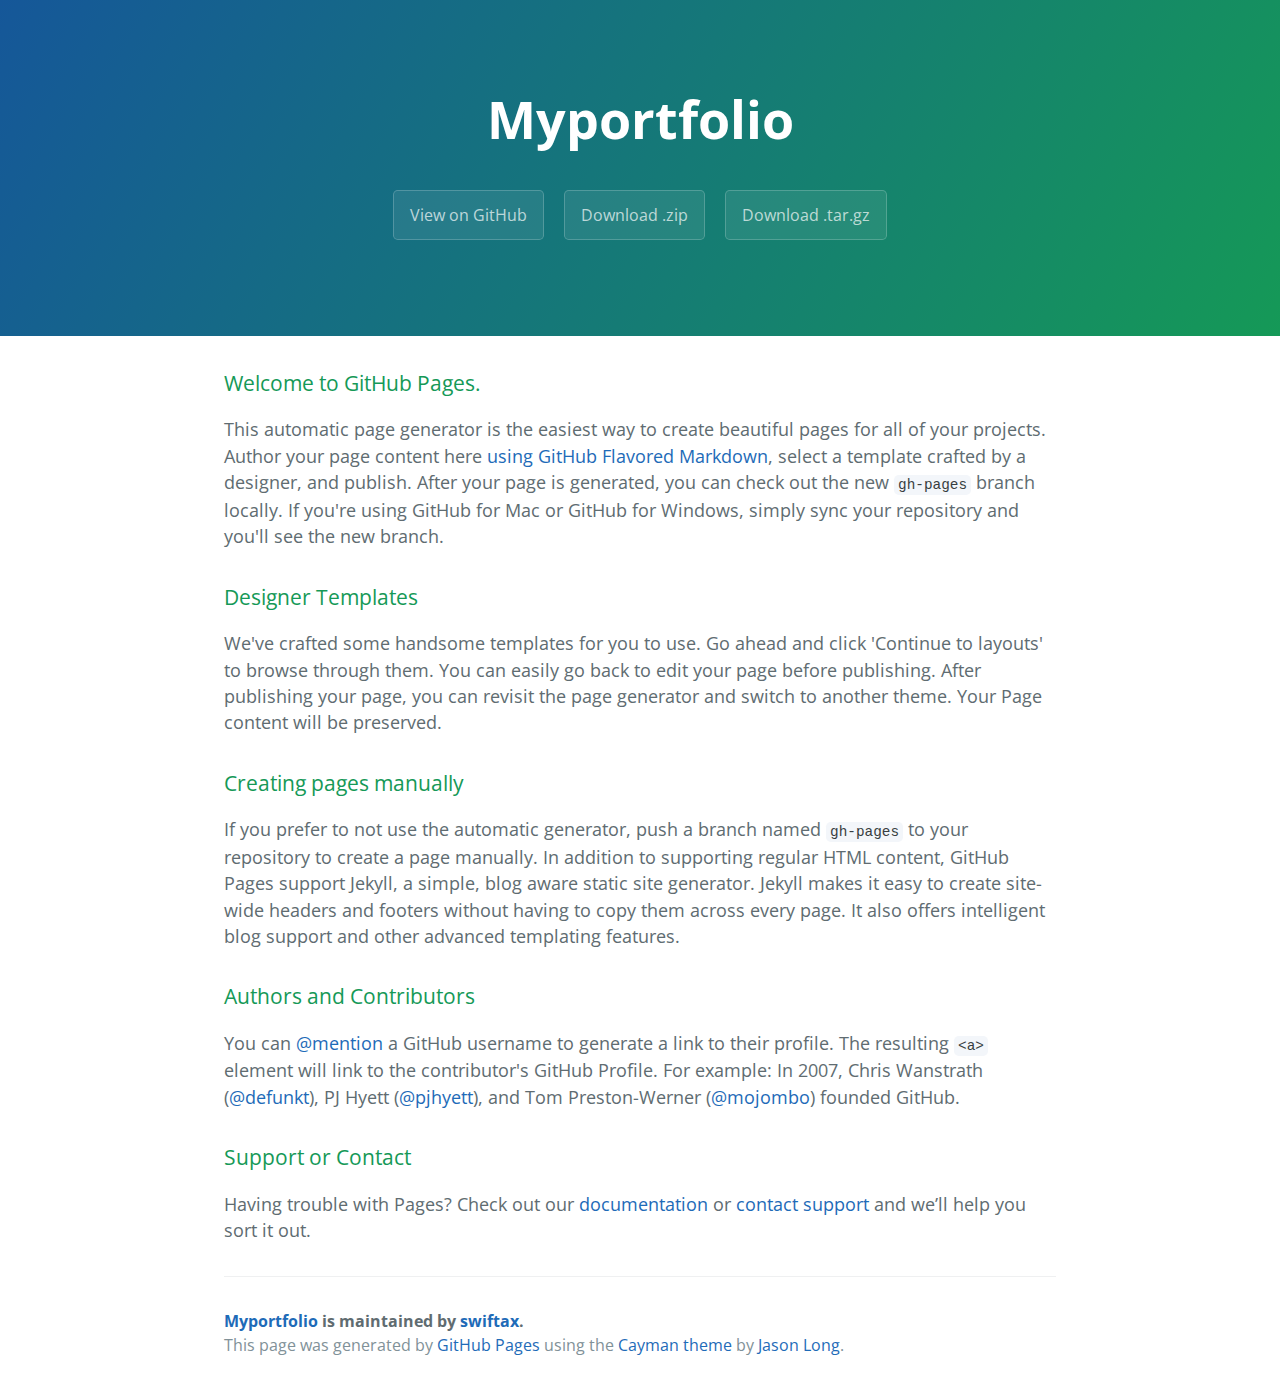
<file: index.html>
<!DOCTYPE html>
<html lang="en-us">
  <head>
    <meta charset="UTF-8">
    <title>Myportfolio by swiftax</title>
    <meta name="viewport" content="width=device-width, initial-scale=1">
    <link rel="stylesheet" type="text/css" href="stylesheets/normalize.css" media="screen">
    <link href='http://fonts.googleapis.com/css?family=Open+Sans:400,700' rel='stylesheet' type='text/css'>
    <link rel="stylesheet" type="text/css" href="stylesheets/stylesheet.css" media="screen">
    <link rel="stylesheet" type="text/css" href="stylesheets/github-light.css" media="screen">
  </head>
  <body>
    <section class="page-header">
      <h1 class="project-name">Myportfolio</h1>
      <h2 class="project-tagline"></h2>
      <a href="https://github.com/swiftax/myportfolio" class="btn">View on GitHub</a>
      <a href="https://github.com/swiftax/myportfolio/zipball/master" class="btn">Download .zip</a>
      <a href="https://github.com/swiftax/myportfolio/tarball/master" class="btn">Download .tar.gz</a>
    </section>

    <section class="main-content">
      <h3>
<a id="welcome-to-github-pages" class="anchor" href="#welcome-to-github-pages" aria-hidden="true"><span class="octicon octicon-link"></span></a>Welcome to GitHub Pages.</h3>

<p>This automatic page generator is the easiest way to create beautiful pages for all of your projects. Author your page content here <a href="https://guides.github.com/features/mastering-markdown/">using GitHub Flavored Markdown</a>, select a template crafted by a designer, and publish. After your page is generated, you can check out the new <code>gh-pages</code> branch locally. If you're using GitHub for Mac or GitHub for Windows, simply sync your repository and you'll see the new branch.</p>

<h3>
<a id="designer-templates" class="anchor" href="#designer-templates" aria-hidden="true"><span class="octicon octicon-link"></span></a>Designer Templates</h3>

<p>We've crafted some handsome templates for you to use. Go ahead and click 'Continue to layouts' to browse through them. You can easily go back to edit your page before publishing. After publishing your page, you can revisit the page generator and switch to another theme. Your Page content will be preserved.</p>

<h3>
<a id="creating-pages-manually" class="anchor" href="#creating-pages-manually" aria-hidden="true"><span class="octicon octicon-link"></span></a>Creating pages manually</h3>

<p>If you prefer to not use the automatic generator, push a branch named <code>gh-pages</code> to your repository to create a page manually. In addition to supporting regular HTML content, GitHub Pages support Jekyll, a simple, blog aware static site generator. Jekyll makes it easy to create site-wide headers and footers without having to copy them across every page. It also offers intelligent blog support and other advanced templating features.</p>

<h3>
<a id="authors-and-contributors" class="anchor" href="#authors-and-contributors" aria-hidden="true"><span class="octicon octicon-link"></span></a>Authors and Contributors</h3>

<p>You can <a href="https://github.com/blog/821" class="user-mention">@mention</a> a GitHub username to generate a link to their profile. The resulting <code>&lt;a&gt;</code> element will link to the contributor's GitHub Profile. For example: In 2007, Chris Wanstrath (<a href="https://github.com/defunkt" class="user-mention">@defunkt</a>), PJ Hyett (<a href="https://github.com/pjhyett" class="user-mention">@pjhyett</a>), and Tom Preston-Werner (<a href="https://github.com/mojombo" class="user-mention">@mojombo</a>) founded GitHub.</p>

<h3>
<a id="support-or-contact" class="anchor" href="#support-or-contact" aria-hidden="true"><span class="octicon octicon-link"></span></a>Support or Contact</h3>

<p>Having trouble with Pages? Check out our <a href="https://help.github.com/pages">documentation</a> or <a href="https://github.com/contact">contact support</a> and we’ll help you sort it out.</p>

      <footer class="site-footer">
        <span class="site-footer-owner"><a href="https://github.com/swiftax/myportfolio">Myportfolio</a> is maintained by <a href="https://github.com/swiftax">swiftax</a>.</span>

        <span class="site-footer-credits">This page was generated by <a href="https://pages.github.com">GitHub Pages</a> using the <a href="https://github.com/jasonlong/cayman-theme">Cayman theme</a> by <a href="https://twitter.com/jasonlong">Jason Long</a>.</span>
      </footer>

    </section>

  
  </body>
</html>
</file>
<file: stylesheets/stylesheet.css>
* {
  box-sizing: border-box; }

body {
  padding: 0;
  margin: 0;
  font-family: "Open Sans", "Helvetica Neue", Helvetica, Arial, sans-serif;
  font-size: 16px;
  line-height: 1.5;
  color: #606c71; }

a {
  color: #1e6bb8;
  text-decoration: none; }
  a:hover {
    text-decoration: underline; }

.btn {
  display: inline-block;
  margin-bottom: 1rem;
  color: rgba(255, 255, 255, 0.7);
  background-color: rgba(255, 255, 255, 0.08);
  border-color: rgba(255, 255, 255, 0.2);
  border-style: solid;
  border-width: 1px;
  border-radius: 0.3rem;
  transition: color 0.2s, background-color 0.2s, border-color 0.2s; }
  .btn + .btn {
    margin-left: 1rem; }

.btn:hover {
  color: rgba(255, 255, 255, 0.8);
  text-decoration: none;
  background-color: rgba(255, 255, 255, 0.2);
  border-color: rgba(255, 255, 255, 0.3); }

@media screen and (min-width: 64em) {
  .btn {
    padding: 0.75rem 1rem; } }

@media screen and (min-width: 42em) and (max-width: 64em) {
  .btn {
    padding: 0.6rem 0.9rem;
    font-size: 0.9rem; } }

@media screen and (max-width: 42em) {
  .btn {
    display: block;
    width: 100%;
    padding: 0.75rem;
    font-size: 0.9rem; }
    .btn + .btn {
      margin-top: 1rem;
      margin-left: 0; } }

.page-header {
  color: #fff;
  text-align: center;
  background-color: #159957;
  background-image: linear-gradient(120deg, #155799, #159957); }

@media screen and (min-width: 64em) {
  .page-header {
    padding: 5rem 6rem; } }

@media screen and (min-width: 42em) and (max-width: 64em) {
  .page-header {
    padding: 3rem 4rem; } }

@media screen and (max-width: 42em) {
  .page-header {
    padding: 2rem 1rem; } }

.project-name {
  margin-top: 0;
  margin-bottom: 0.1rem; }

@media screen and (min-width: 64em) {
  .project-name {
    font-size: 3.25rem; } }

@media screen and (min-width: 42em) and (max-width: 64em) {
  .project-name {
    font-size: 2.25rem; } }

@media screen and (max-width: 42em) {
  .project-name {
    font-size: 1.75rem; } }

.project-tagline {
  margin-bottom: 2rem;
  font-weight: normal;
  opacity: 0.7; }

@media screen and (min-width: 64em) {
  .project-tagline {
    font-size: 1.25rem; } }

@media screen and (min-width: 42em) and (max-width: 64em) {
  .project-tagline {
    font-size: 1.15rem; } }

@media screen and (max-width: 42em) {
  .project-tagline {
    font-size: 1rem; } }

.main-content :first-child {
  margin-top: 0; }
.main-content img {
  max-width: 100%; }
.main-content h1, .main-content h2, .main-content h3, .main-content h4, .main-content h5, .main-content h6 {
  margin-top: 2rem;
  margin-bottom: 1rem;
  font-weight: normal;
  color: #159957; }
.main-content p {
  margin-bottom: 1em; }
.main-content code {
  padding: 2px 4px;
  font-family: Consolas, "Liberation Mono", Menlo, Courier, monospace;
  font-size: 0.9rem;
  color: #383e41;
  background-color: #f3f6fa;
  border-radius: 0.3rem; }
.main-content pre {
  padding: 0.8rem;
  margin-top: 0;
  margin-bottom: 1rem;
  font: 1rem Consolas, "Liberation Mono", Menlo, Courier, monospace;
  color: #567482;
  word-wrap: normal;
  background-color: #f3f6fa;
  border: solid 1px #dce6f0;
  border-radius: 0.3rem; }
  .main-content pre > code {
    padding: 0;
    margin: 0;
    font-size: 0.9rem;
    color: #567482;
    word-break: normal;
    white-space: pre;
    background: transparent;
    border: 0; }
.main-content .highlight {
  margin-bottom: 1rem; }
  .main-content .highlight pre {
    margin-bottom: 0;
    word-break: normal; }
.main-content .highlight pre, .main-content pre {
  padding: 0.8rem;
  overflow: auto;
  font-size: 0.9rem;
  line-height: 1.45;
  border-radius: 0.3rem; }
.main-content pre code, .main-content pre tt {
  display: inline;
  max-width: initial;
  padding: 0;
  margin: 0;
  overflow: initial;
  line-height: inherit;
  word-wrap: normal;
  background-color: transparent;
  border: 0; }
  .main-content pre code:before, .main-content pre code:after, .main-content pre tt:before, .main-content pre tt:after {
    content: normal; }
.main-content ul, .main-content ol {
  margin-top: 0; }
.main-content blockquote {
  padding: 0 1rem;
  margin-left: 0;
  color: #819198;
  border-left: 0.3rem solid #dce6f0; }
  .main-content blockquote > :first-child {
    margin-top: 0; }
  .main-content blockquote > :last-child {
    margin-bottom: 0; }
.main-content table {
  display: block;
  width: 100%;
  overflow: auto;
  word-break: normal;
  word-break: keep-all; }
  .main-content table th {
    font-weight: bold; }
  .main-content table th, .main-content table td {
    padding: 0.5rem 1rem;
    border: 1px solid #e9ebec; }
.main-content dl {
  padding: 0; }
  .main-content dl dt {
    padding: 0;
    margin-top: 1rem;
    font-size: 1rem;
    font-weight: bold; }
  .main-content dl dd {
    padding: 0;
    margin-bottom: 1rem; }
.main-content hr {
  height: 2px;
  padding: 0;
  margin: 1rem 0;
  background-color: #eff0f1;
  border: 0; }

@media screen and (min-width: 64em) {
  .main-content {
    max-width: 64rem;
    padding: 2rem 6rem;
    margin: 0 auto;
    font-size: 1.1rem; } }

@media screen and (min-width: 42em) and (max-width: 64em) {
  .main-content {
    padding: 2rem 4rem;
    font-size: 1.1rem; } }

@media screen and (max-width: 42em) {
  .main-content {
    padding: 2rem 1rem;
    font-size: 1rem; } }

.site-footer {
  padding-top: 2rem;
  margin-top: 2rem;
  border-top: solid 1px #eff0f1; }

.site-footer-owner {
  display: block;
  font-weight: bold; }

.site-footer-credits {
  color: #819198; }

@media screen and (min-width: 64em) {
  .site-footer {
    font-size: 1rem; } }

@media screen and (min-width: 42em) and (max-width: 64em) {
  .site-footer {
    font-size: 1rem; } }

@media screen and (max-width: 42em) {
  .site-footer {
    font-size: 0.9rem; } }
</file>
<file: stylesheets/github-light.css>
/*
   Copyright 2014 GitHub Inc.

   Licensed under the Apache License, Version 2.0 (the "License");
   you may not use this file except in compliance with the License.
   You may obtain a copy of the License at

       http://www.apache.org/licenses/LICENSE-2.0

   Unless required by applicable law or agreed to in writing, software
   distributed under the License is distributed on an "AS IS" BASIS,
   WITHOUT WARRANTIES OR CONDITIONS OF ANY KIND, either express or implied.
   See the License for the specific language governing permissions and
   limitations under the License.

*/

.pl-c /* comment */ {
  color: #969896;
}

.pl-c1      /* constant, markup.raw, meta.diff.header, meta.module-reference, meta.property-name, support, support.constant, support.variable, variable.other.constant */,
.pl-s .pl-v /* string variable */ {
  color: #0086b3;
}

.pl-e  /* entity */,
.pl-en /* entity.name */ {
  color: #795da3;
}

.pl-s .pl-s1 /* string source */,
.pl-smi      /* storage.modifier.import, storage.modifier.package, storage.type.java, variable.other, variable.parameter.function */ {
  color: #333;
}

.pl-ent /* entity.name.tag */ {
  color: #63a35c;
}

.pl-k /* keyword, storage, storage.type */ {
  color: #a71d5d;
}

.pl-pds              /* punctuation.definition.string, string.regexp.character-class */,
.pl-s                /* string */,
.pl-s .pl-pse .pl-s1 /* string punctuation.section.embedded source */,
.pl-sr               /* string.regexp */,
.pl-sr .pl-cce       /* string.regexp constant.character.escape */,
.pl-sr .pl-sra       /* string.regexp string.regexp.arbitrary-repitition */,
.pl-sr .pl-sre       /* string.regexp source.ruby.embedded */ {
  color: #183691;
}

.pl-v /* variable */ {
  color: #ed6a43;
}

.pl-id /* invalid.deprecated */ {
  color: #b52a1d;
}

.pl-ii /* invalid.illegal */ {
  background-color: #b52a1d;
  color: #f8f8f8;
}

.pl-sr .pl-cce /* string.regexp constant.character.escape */ {
  color: #63a35c;
  font-weight: bold;
}

.pl-ml /* markup.list */ {
  color: #693a17;
}

.pl-mh        /* markup.heading */,
.pl-mh .pl-en /* markup.heading entity.name */,
.pl-ms        /* meta.separator */ {
  color: #1d3e81;
  font-weight: bold;
}

.pl-mq /* markup.quote */ {
  color: #008080;
}

.pl-mi /* markup.italic */ {
  color: #333;
  font-style: italic;
}

.pl-mb /* markup.bold */ {
  color: #333;
  font-weight: bold;
}

.pl-md /* markup.deleted, meta.diff.header.from-file */ {
  background-color: #ffecec;
  color: #bd2c00;
}

.pl-mi1 /* markup.inserted, meta.diff.header.to-file */ {
  background-color: #eaffea;
  color: #55a532;
}

.pl-mdr /* meta.diff.range */ {
  color: #795da3;
  font-weight: bold;
}

.pl-mo /* meta.output */ {
  color: #1d3e81;
}
</file>
